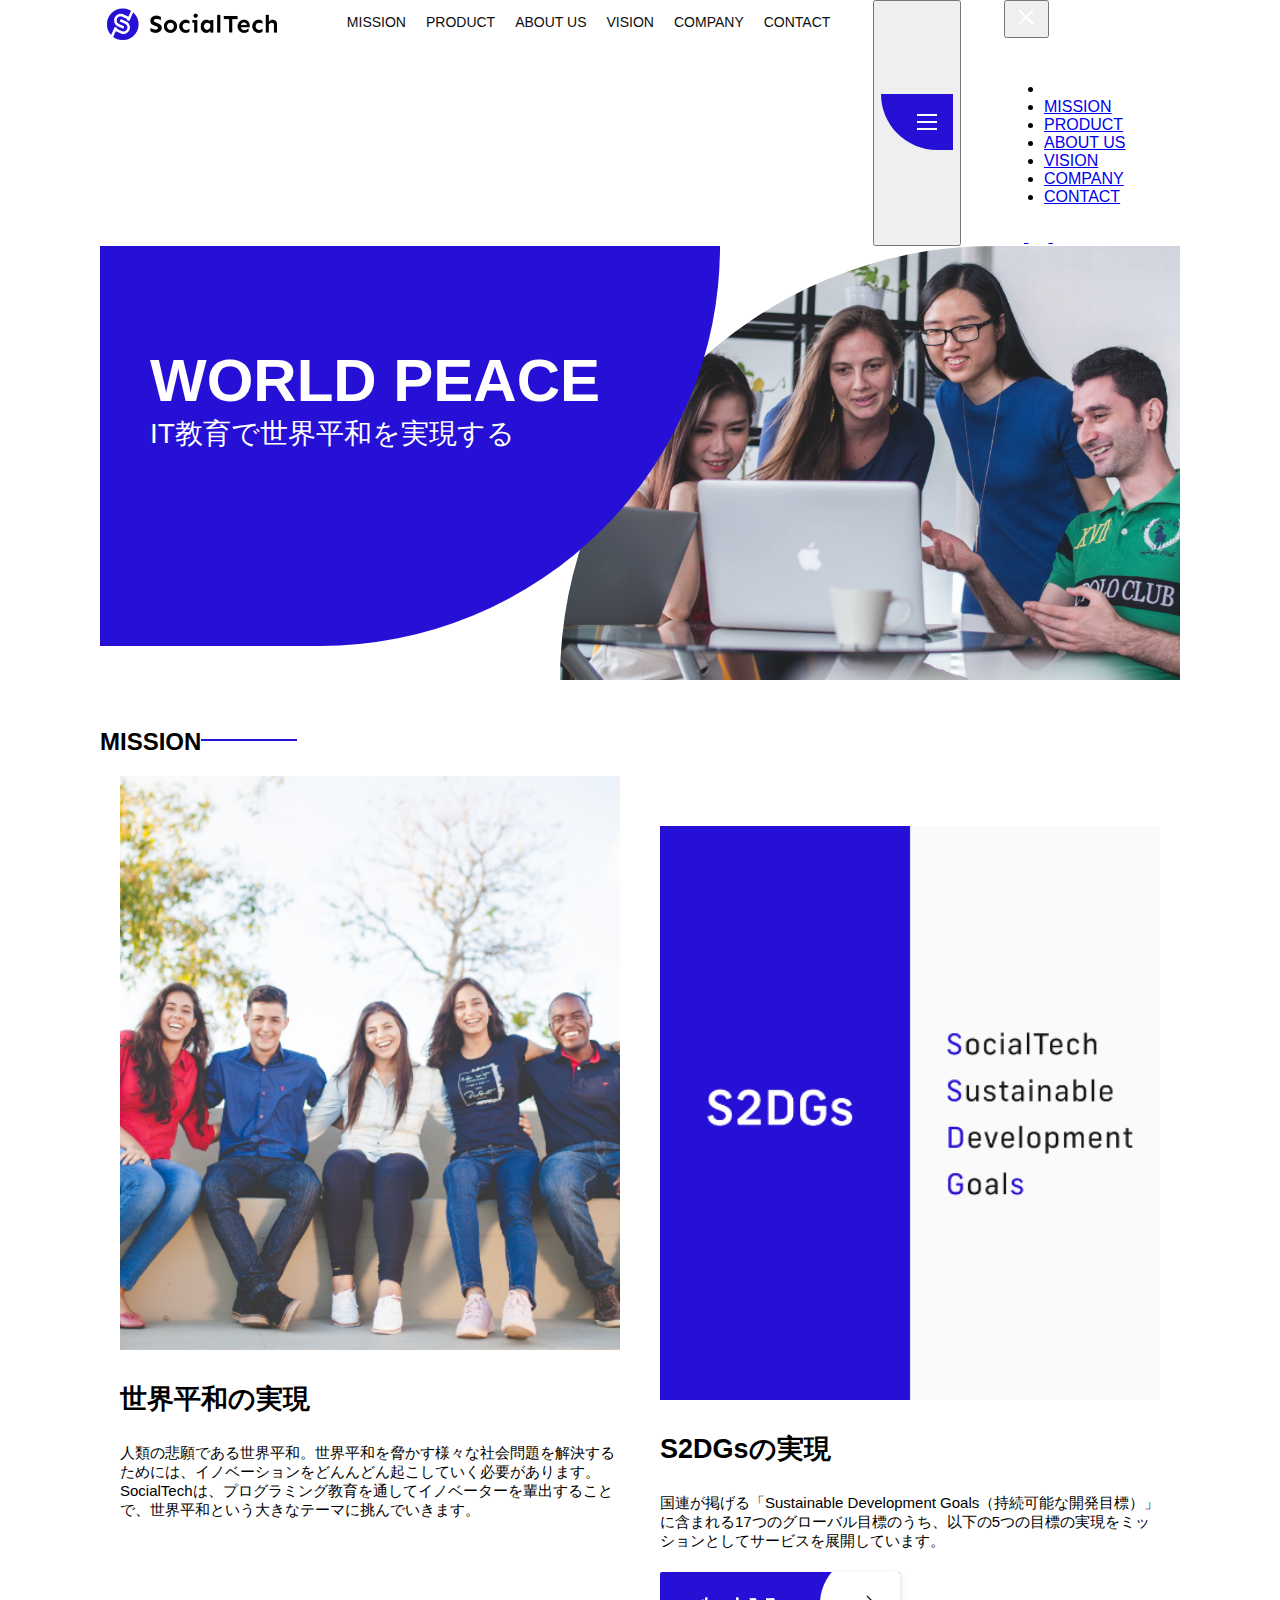
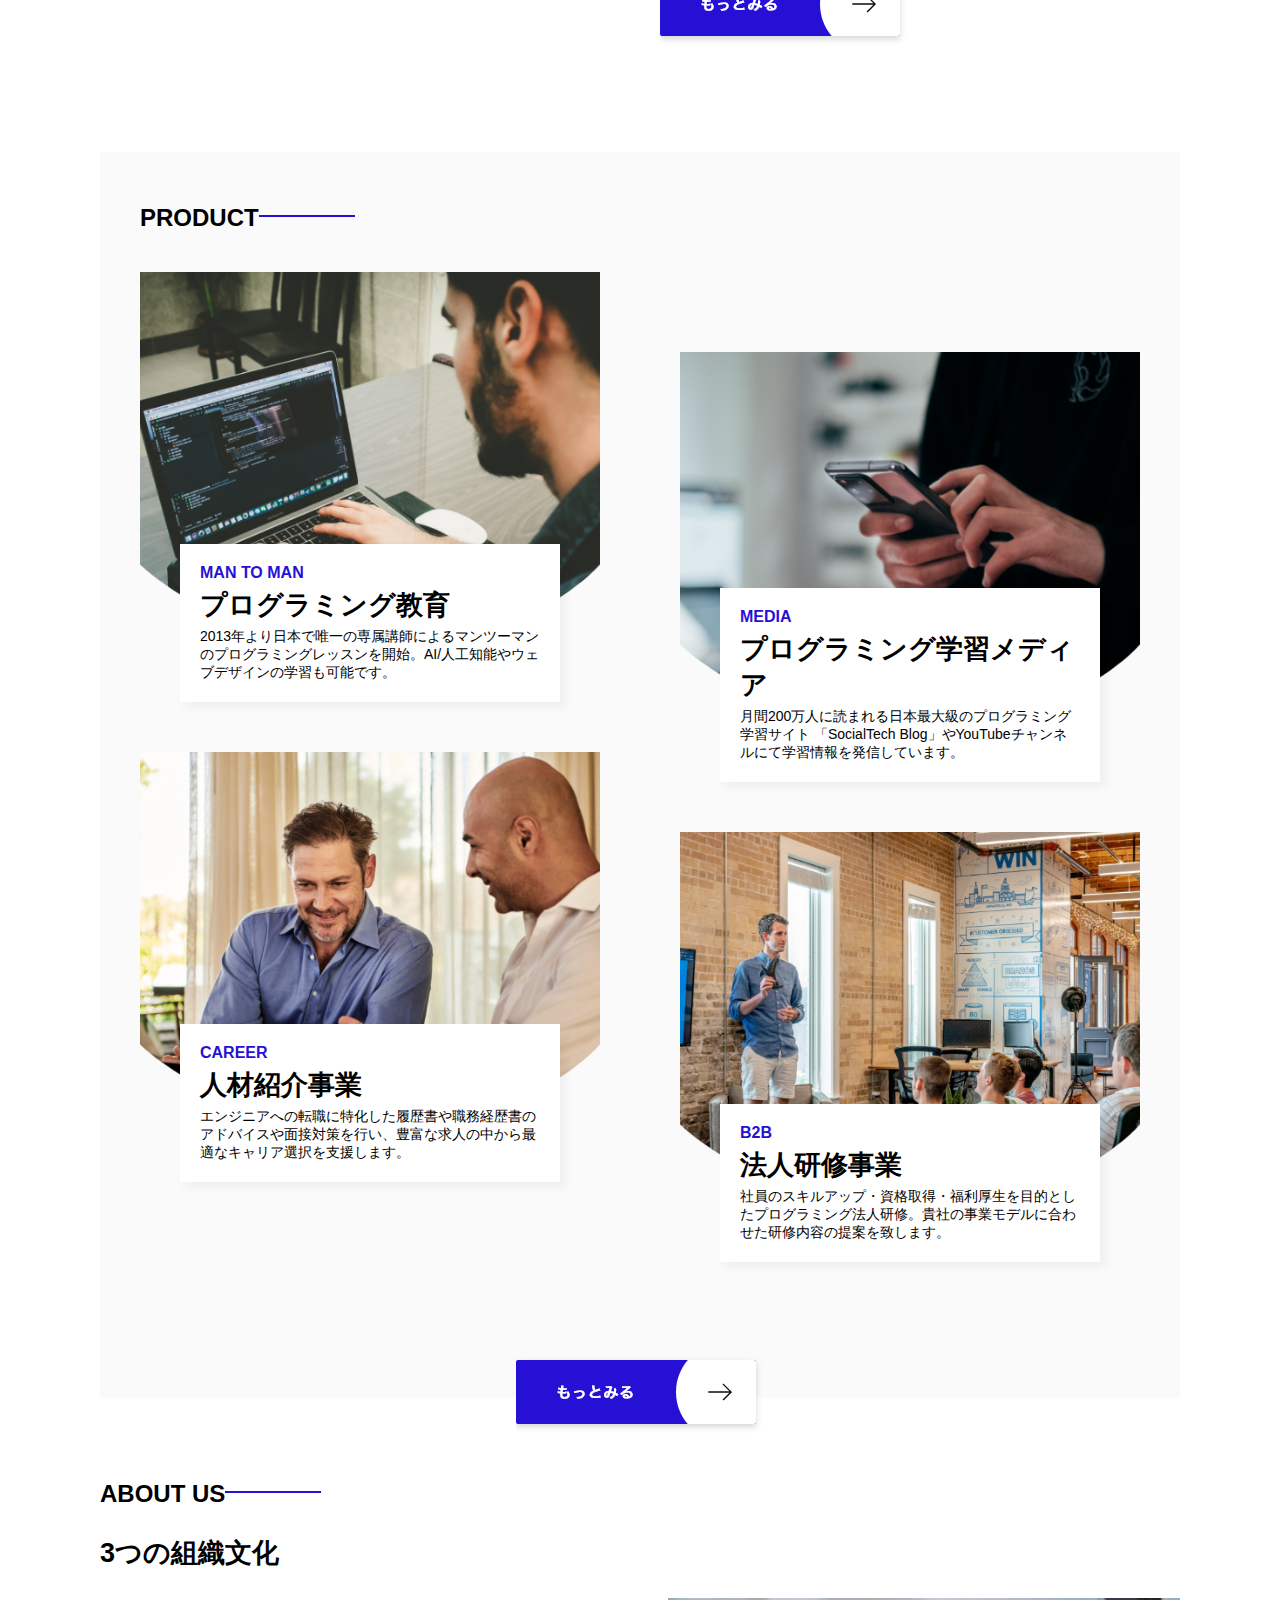
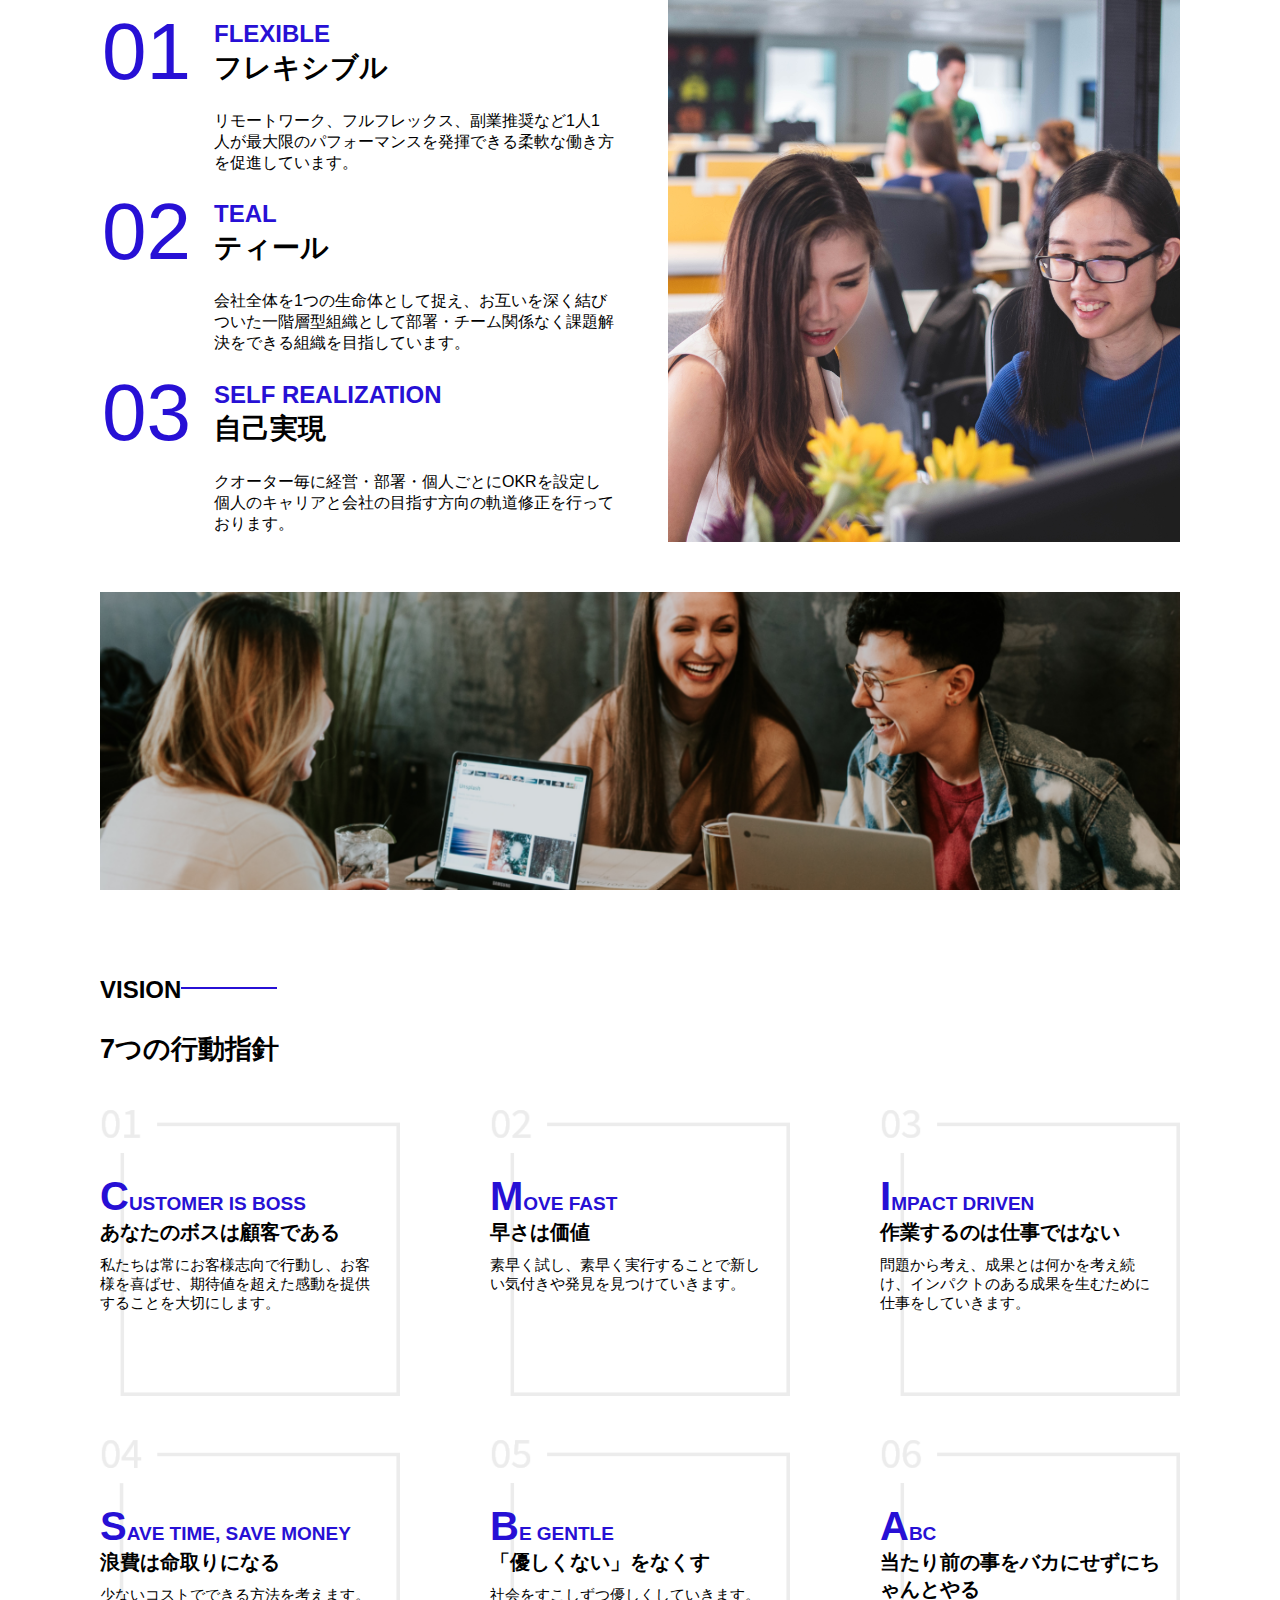
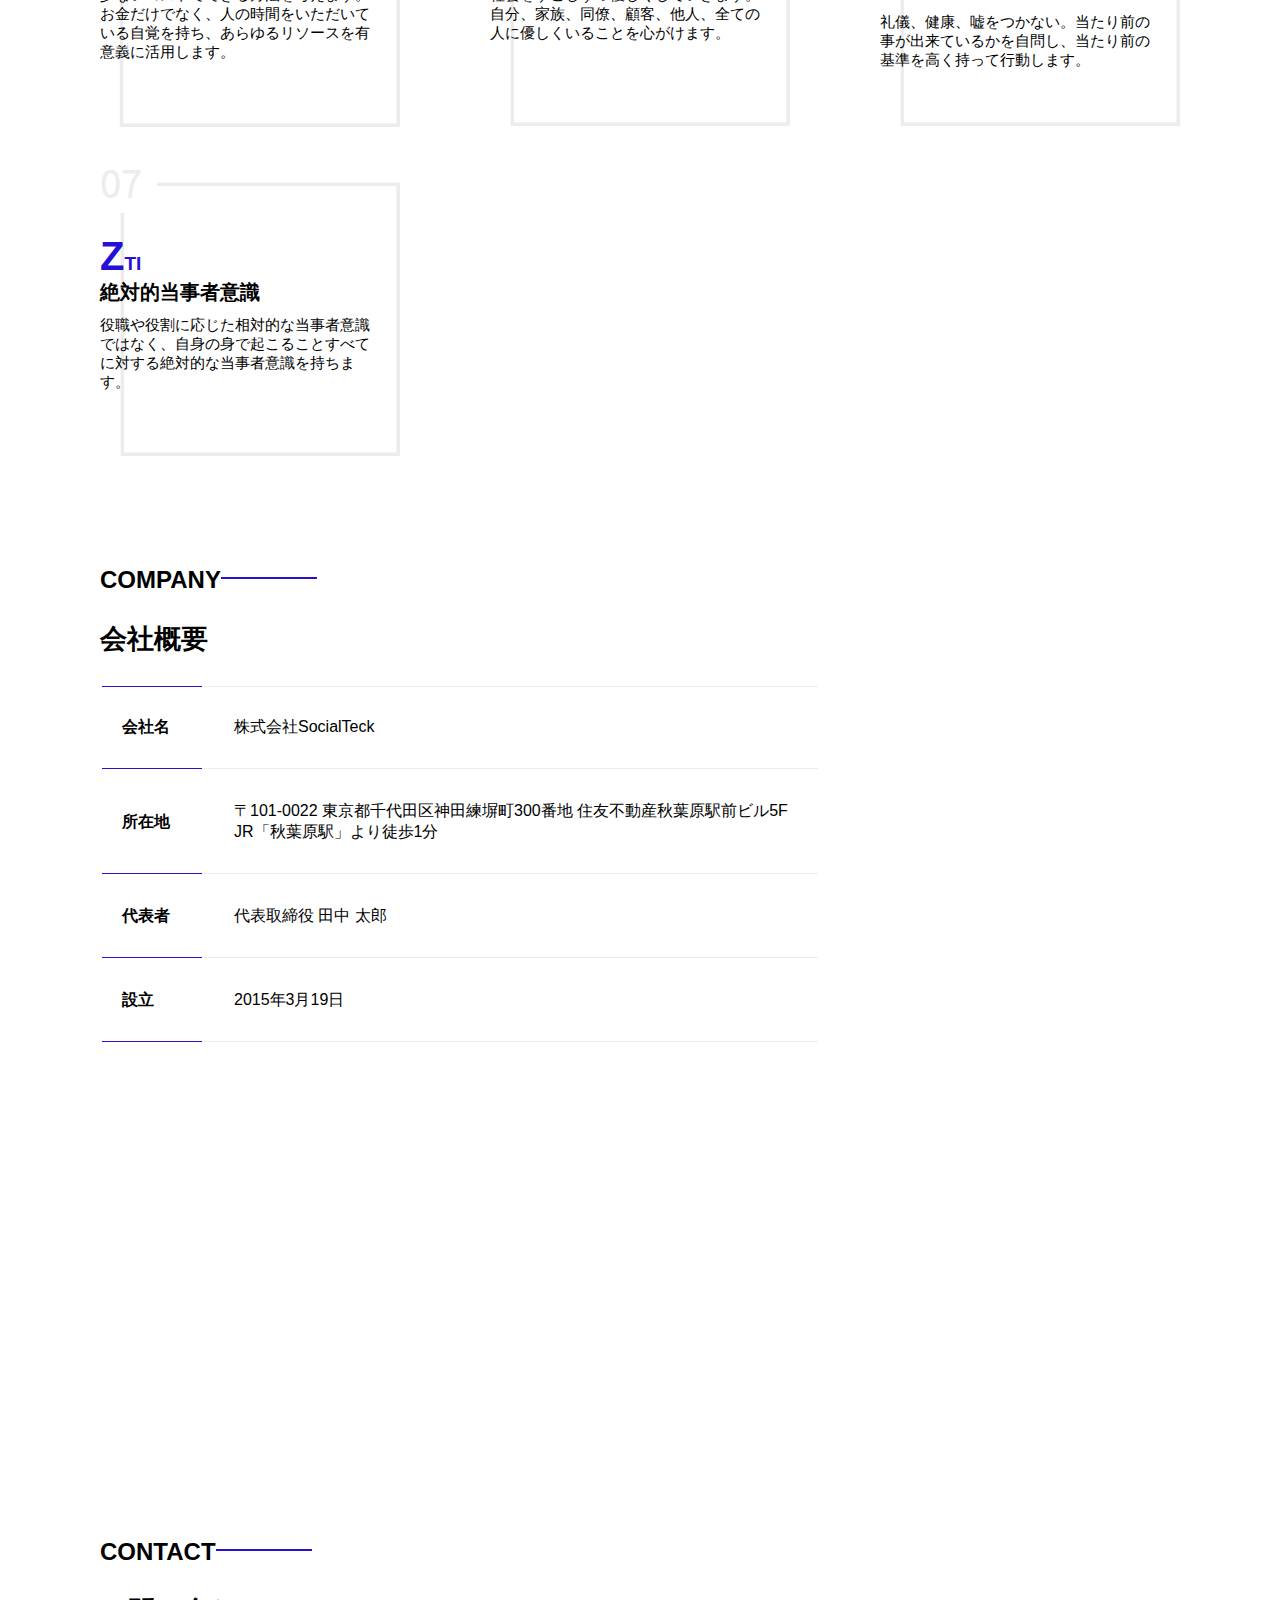
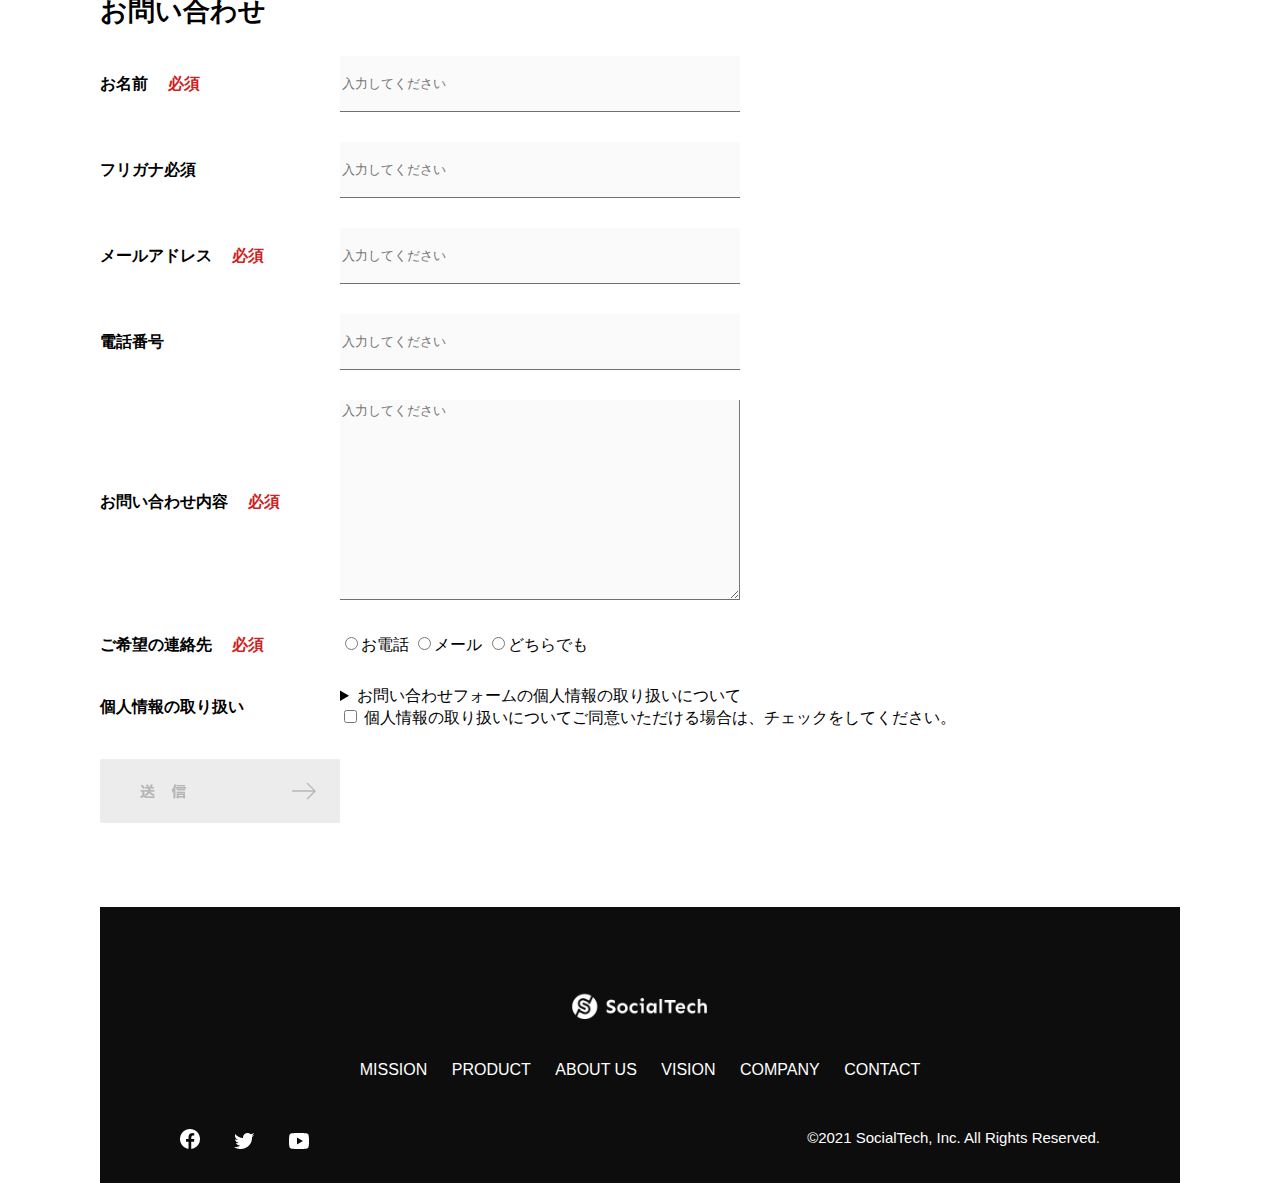
<file: socialtech/index.html>
<!DOCTYPE html>
<html>
<head>
  <title>SocialTeck</title>
  <meta charset="UTF-8">
  <meta name="description" content="SocialTechはEdTech業界のリーディングカンパニーを目指します。">
  <meta name="viewport" content="width=device-width,initial-scale=1.0">
  <link rel="stylesheet" href="style.css">
</head>
<body>
  <!-- ヘッダー -->
  <header>
    <!-- ロゴ -->
    <a href="index.html" id="logo"><img src="images/logo.png" alt="トップページに戻る"></a>

    <!-- PC用ナビゲーション -->
    <nav id="nav-pc">
      <ul>
        <li><a href="mission.html">MISSION</a></li>
        <li><a href="product.html">PRODUCT</a></li>
        <li><a href="index.html#aboutus">ABOUT US</a></li>
        <li><a href="index.html#vision">VISION</a></li>
        <li><a href="index.html#company">COMPANY</a></li>
        <li><a href="index.html#contact">CONTACT</a></li>
      </ul>
    </nav>
    <!-- スマホ用メニューボタン -->
       <button id="menu-sp" onclick="document.getElementById('nav-sp').style.display = 'block'">
         <img src="images/button-menu.png" alt="ナビゲーションを開く">
       </button>
    <!-- スマホ用ナビゲーション -->
     <div id="nav-sp">
      <button id="close" onclick="document.getElementById('nav-sp').style.display = 'none'">
        <img src="images/button-close.png" alt="ナビゲーションを閉じる">
      </button>

      <nav>
        <ul>
          <li>
            <a id="logo-sp" href="index.html" onclick="document.getElementById('nav-sp').style.display = 'none'"><img src="images/logo-sp.png" alt="トップページに戻る"></a>
          </li>
          <li><a class="menu" href="mission.html" onclick="document.getElementById('nav-sp').style.display='none'">MISSION</a></li>
          <li><a class="menu" href="product.html" onclick="document.getElementById('nav-sp').style.display = 'none'">PRODUCT</a></li>
          <li><a class="menu" href="index.html#aboutus" onclick="document.getElementById('nav-sp').style.display = 'none'">ABOUT US</a></li>
          <li><a class="menu" href="index.html#vision" onclick="document.getElementById('nav-sp').style.display = 'none'">VISION</a></li>
          <li><a class="menu" href="index.html#company" onclick="document.getElementById('nav-sp').style.display = 'none'">COMPANY</a></li>
          <li><a class="menu" href="index.html#contact" onclick="document.getElementById('nav-sp').style.display = 'none'">CONTACT</a></li>
        </ul>
      </nav>
      <div id="sns">
        <a href="https://www.facebook.com/sejuku2013">
          <img src="images/button-facebook.png" alt="Facebookのリンク">
        </a>
        <a href="https://twitter.com/samuraijuku">
             <img src="images/button-twitter.png" alt="Twitterのリンク">
           </a>
           <a href="https://www.youtube.com/channel/UCCFOQO5aDK0xXam4cUQXT8g">
             <img src="images/button-youtube.png" alt="YouTubeのリンク">
           </a>
       </div>
     </div>
  </header>
  <main>
    <article>
      <!-- メインビジュアル -->
      <section id="main-visual">
        <div id="main-message">
          <h1>WORLD PEACE</h1>
          <p>IT教育で世界平和を実現する</p>
        </div>
        <img src="images/index/index-main.png" alt="PCの周りに集まる多国籍の仲間たち">
      </section>
      <!--ミッション-->
      <section id="mission">
        <h2 class="index-h2">MISSION</h2>
        <div id="mission-flex">
          <div>
            <img id="mission-photo" src="images/index/index-mission.png" alt="屋外のベンチで写真を撮影する多国籍の仲間たち">
            <h3>世界平和の実現</h3>
            <p>
              人類の悲願である世界平和。世界平和を脅かす様々な社会問題を解決するためには、イノベーションをどんんどん起こしていく必要があります。SocialTechは、プログラミング教育を通してイノベーターを輩出することで、世界平和という大きなテーマに挑んでいきます。
            </p>
          </div>
          <div>
            <img id="s2dgs" src="images/index/s2dgs.png" alt="S2DGs">
            <h3>S2DGsの実現</h3>
            <p>国連が掲げる「Sustainable Development Goals（持続可能な開発目標）」に含まれる17つのグローバル目標のうち、以下の5つの目標の実現をミッションとしてサービスを展開しています。</p>
            <a href="mission.html">
              <img src="images/button-more.png" alt="もっとみる">
            </a>
          </div>
        </div>
      </section>
      <!--プロダクト-->
      <section id="product">
        <h2 class="index-h2">PRODUCT</h2>
        <div class="product-flex">
          <div id="product-left">
            <div>
              <img class="product-photo" src="images/index/index-mantoman.png" alt="PCでコードを書く男性">
              <div class="product-explain">
                <span>MAN TO MAN</span>
                <h3>プログラミング教育</h3>
                <p>2013年より日本で唯一の専属講師によるマンツーマンのプログラミングレッスンを開始。AI/人工知能やウェブデザインの学習も可能です。</p>
              </div>
            </div>
            <div>
              <img class="product-photo" src="images/index/index-career.png" alt="笑顔で話し合う2人の男性">
              <div class="product-explain">
                <span>CAREER</span>
                <h3>人材紹介事業</h3>
                <p>エンジニアへの転職に特化した履歴書や職務経歴書のアドバイスや面接対策を行い、豊富な求人の中から最適なキャリア選択を支援します。</p>
              </div>
            </div>
        </div>
        <div id="product-right">
          <div>
            <img class="product-photo" src="images/index/index-media.png" alt="スマートフォンを操作する人">
            <div class="product-explain">
              <span>MEDIA</span>
              <h3>プログラミング学習メディア</h3>
              <p>月間200万人に読まれる日本最大級のプログラミング学習サイト 「SocialTech Blog」やYouTubeチャンネルにて学習情報を発信しています。</p>
            </div>
          </div>
          <div>
            <img class="product-photo" src="images/index/index-b2b.png" alt="講演中の男性とそれを聴く人々">
            <div class="product-explain">
              <span>B2B</span>
              <h3>法人研修事業</h3>
              <p>社員のスキルアップ・資格取得・福利厚生を目的としたプログラミング法人研修。貴社の事業モデルに合わせた研修内容の提案を致します。</p>
            </div>
          </div>
        </div>
      </div>
      <div id="product-more">
        <a href="product.html">
          <img src="images/button-more.png" alt="もっとみる">
        </a>
      </div>
      </section>
      <!-- ABOUT US -->
      <section id="aboutus">
        <h2 class="index-h2">ABOUT US</h2>
        <h3>3つの組織文化</h3>
        <div>
          <table class="culture-table">
            <tr>
              <td class="culture-num">01</td>
              <th><span class="culture-en">FLEXIBLE</span><br>フレキシブル</th>
            </tr>
            <tr>
              <td>
                <!--空のセル-->
              </td>
              <td class="culture-description">リモートワーク、フルフレックス、副業推奨など1人1人が最大限のパフォーマンスを発揮できる柔軟な働き方を促進しています。</td>
            </tr>
            <tr>
              <td class="culture-num">02</td>
              <th><span class="culture-en">TEAL</span><br>ティール</th>
            </tr>
            <tr>
              <td>
                <!--空のセル-->
              </td>
              <td class="culture-description">会社全体を1つの生命体として捉え、お互いを深く結びついた一階層型組織として部署・チーム関係なく課題解決をできる組織を目指しています。</td>
            </tr>
            <tr>
              <td class="culture-num">03</td>
              <th><span class="culture-en">SELF REALIZATION</span><br>自己実現</th>
            </tr>
            <tr>
              <td>
                <!--空のセル-->
              </td>
              <td class="culture-description">クオーター毎に経営・部署・個人ごとにOKRを設定し個人のキャリアと会社の目指す方向の軌道修正を行っております。</td>
            </tr>
          </table>
          <img class="culture-img" src="images/index/index-aboutus1.png" alt="笑顔で話し合う2人の女性">
        </div>
        <img class="culture-img2" src="images/index/index-aboutus2.png" alt="笑顔で話し合う3人の男女">
      </section>
      <!-- VISION -->
      <section id="vision">
        <h2 class="index-h2">VISION</h2>
        <h3>7つの行動指針</h3>
        <div>
          <div class="vision-box">
            <img src="images/index/vision-01.png" alt="01">
            <div>
              <h4>CUSTOMER IS BOSS</h4>
              <h5>あなたのボスは顧客である</h5>
              <p>私たちは常にお客様志向で行動し、お客様を喜ばせ、期待値を超えた感動を提供することを大切にします。</p>
            </div>
          </div>
          <div class="vision-box">
            <img src="images/index/vision-02.png" alt="02">
            <div>
              <h4>MOVE FAST</h4>
              <h5>早さは価値</h5>
              <p>素早く試し、素早く実行することで新しい気付きや発見を見つけていきます。</p>
            </div>
          </div>
          <div class="vision-box">
            <img src="images/index/vision-03.png" alt="03">
            <div>
              <h4>IMPACT DRIVEN</h4>
              <h5>作業するのは仕事ではない</h5>
              <p>問題から考え、成果とは何かを考え続け、インパクトのある成果を生むために仕事をしていきます。</p>
            </div>
          </div>
          <div class="vision-box">
            <img src="images/index/vision-04.png" alt="04">
            <div>
              <h4>SAVE TIME, SAVE MONEY</h4>
              <h5>浪費は命取りになる</h5>
              <p>少ないコストでできる方法を考えます。お金だけでなく、人の時間をいただいている自覚を持ち、あらゆるリソースを有意義に活用します。</p>
            </div>
          </div>
          <div class="vision-box">
            <img src="images/index/vision-05.png" alt="05">
            <div>
              <h4>BE GENTLE</h4>
              <h5>「優しくない」をなくす</h5>
              <p>社会をすこしずつ優しくしていきます。自分、家族、同僚、顧客、他人、全ての人に優しくいることを心がけます。</p>
            </div>
          </div>
          <div class="vision-box">
            <img src="images/index/vision-06.png" alt="06">
            <div>
              <h4>ABC</h4>
              <h5>当たり前の事をバカにせずにちゃんとやる</h5>
              <p>礼儀、健康、嘘をつかない。当たり前の事が出来ているかを自問し、当たり前の基準を高く持って行動します。</p>
            </div>
          </div>
          <div class="vision-box">
            <img src="images/index/vision-07.png" alt="07">
            <div>
              <h4>ZTI</h4>
              <h5>絶対的当事者意識</h5>
              <p>役職や役割に応じた相対的な当事者意識ではなく、自身の身で起こることすべてに対する絶対的な当事者意識を持ちます。</p>
            </div>
          </div>
        </div>
      </section>
    <!-- COMPANY -->
     <section id="company">
      <h2 class="index-h2">COMPANY</h2>
      <h3>会社概要</h3>
      <table id="companu-table">
        <tr>
          <th class="tableheader tableheader-first">会社名</th>
          <td class="cell cell-first">株式会社SocialTeck</td>
        </tr>
        <tr>
          <th class="tableheader">所在地</th>
          <td class="cell">〒101-0022 東京都千代田区神田練塀町300番地 住友不動産秋葉原駅前ビル5F<br>JR「秋葉原駅」より徒歩1分</td>
        </tr>
        <tr>
         <th class="tableheader">代表者</th>
         <td class="cell">代表取締役 田中 太郎</td>
       </tr>
       <tr>
        <th class="tableheader">設立</th>
        <td class="cell">2015年3月19日</td>
       </tr>
      </table>
<iframe src="https://www.google.com/maps/embed?pb=!1m18!1m12!1m3!1d3240.068855133681!2d139.7720776746713!3d35.69992317258122!2m3!1f0!2f0!3f0!3m2!1i1024!2i768!4f13.1!3m3!1m2!1s0x60188fee13660e23%3A0x77137876edf742ac!2z5L2P5Y-L5LiN5YuV55Sj56eL6JGJ5Y6f6aeF5YmN44OT44Or!5e0!3m2!1sja!2sjp!4v1748603613949!5m2!1sja!2sjp" width="600" height="450" style="border:0;" allowfullscreen="" loading="lazy" referrerpolicy="no-referrer-when-downgrade">
style="border: 0" allowfullscreen="" loading="lazy">
</iframe>
     </section>
     <!-- お問い合わせフォーム -->
      <section id="contact">
        <h2 class="index-h2">CONTACT</h2>
        <h3>お問い合わせ</h3>
        <form>
          <div>
            <div class="contact-heading">
              <label class="contact-label">お名前<span class="contact-span">必須</span></label>
            </div>
            <div>
              <input type="text" name="name" placeholder="入力してください" class="contact-textbox">
            </div>
          </div>
          <div>
            <div class="contact-heading">
              <laber class="contact-label">フリガナ<span coass="contact-span">必須</span></laber>
            </div>
            <div>
              <input type="text" name="hurigana" placeholder="入力してください" class="contact-textbox">
            </div>
          </div>
          <div>
            <div class="contact-heading">
              <label class="contact-label">メールアドレス<span class="contact-span">必須</span></label>
            </div>
            <div>
              <input type="text" name="email" placeholder="入力してください" class="contact-textbox">
            </div>
          </div>
          <div>
           <div class="contact-heading">
            <label class="contact-label">電話番号</label>
          </div>
          <div>
            <input type="text" name="email" placeholder="入力してください" class="contact-textbox">
          </div>
        </div>
          <div>
            <div class="contact-heading">
              <label class="contact-label">お問い合わせ内容<span class="contact-span">必須</span></label>
            </div>
            <div>
              <textarea class="contact-textarea" placeholder="入力してください" name="message"></textarea>
            </div>
          </div>
          <div>
            <div class="contact-heading">
              <label class="contact-label">ご希望の連絡先<span class="contact-span">必須</span></label>
            </div>
            <div>
              <input class="radiobutton" type="radio" value="tel" name="contact" cheked><label>お電話</label>
              <input class="radiobutton" type="radio" value="mail" name="contact"><label>メール</label>
              <input class="radiobutton" type="radio" valur="both" name="contact"><label>どちらでも</label>
            </div>
          </div>
           <div>
               <div class="contact-heading">
                 <label class="contact-label">個人情報の取り扱い</label>
               </div>
               <div>
                 <details>
                   <summary>お問い合わせフォームの個人情報の取り扱いについて</summary>
                   <div>
                     <dl>
                       <dt>１．組織の名称又は氏名</dt>
                       <dd>株式会社SocialTech</dd>
                       <dt>２．個人情報保護管理者（若しくはその代理人）の氏名又は職名、所属及び連絡先</dt>
                       <dd>
                         <p>鈴木 一郎 コーポレート部</p>
                         <p>メールアドレス：samurai@example.com</p>
                         <p>TEL：03-1234-5678</p>
                       </dd>
                       <dt>３．個人情報の利用目的</dt>
                       <dd>
                         <ul>
                           <li>本サービス及び本サービスに関連する情報の提供又はそれらに関する連絡のため</li>
                           <li>ユーザーの本人確認のため</li>
                           <li>当社サービスのご案内のため</li>
                           <li>当社の商品等の広告または宣伝（電子メールによるものを含むものとします。）</li>
                         </ul>
                       </dd>
                       <dt>４．個人情報の取り扱い業務の委託</dt>
                       <dd>個人情報の取扱業務の全部または一部を外部に業務委託する場合があります。その際、弊社は、個人情報を適切に保護できる管理体制を敷き実行していることを条件として委託先を厳選したうえで、機密保持契約を委託先と締結し、お客様の個人情報を厳密に管理させます。</dd>
                       <dt>５．個人情報の開示等の請求</dt>
                       <dd>
                         お客様は、弊社に対してご自身の個人情報の開示等（利用目的の通知、開示、内容の訂正・追加・削除、利用の停止または消去、第三者への提供の停止）に関して、当社問合わせ窓口に申し出ることができます。<br>
                         その際、弊社はお客様ご本人を確認させていただいたうえで、合理的な期間内に対応いたします。<br>
                         なお、個人情報に関する弊社問合わせ先は、次の通りです。
                       </dd>
                       <dd>
                         <p>株式会社SocialTech　個人情報問合せ窓口</p>
                         <p>〒150-0043　東京都千代田区神田練塀町300番地 住友不動産秋葉原駅前ビル5F</p>
                         <p>メールアドレス：samurai@example.com　TEL：03-1234-5678</p>
                       </dd>
 
                       <dt>６．個人情報を提供されることの任意性について</dt>
                       <dd>お客様がご自身の個人情報を弊社に提供されるか否かは、お客様のご判断によりますが、もしご提供されない場合には、適切なサービスが提供できない場合がありますので予めご了承ください。</dd>
                     </dl>
                   </div>
                 </details>
                 <input type="checkbox" name="agree">
                 <span>個人情報の取り扱いについてご同意いただける場合は、チェックをしてください。</span>
                </div>
          </div>
           <input type="image" src="images/button-submit.png" alt="送信する">
        </form>
      </section>
    </article>
  </main>

  <footer>
    <div id="footer-logo">
      <img src="images/logo-sp.png" alt="SocialTech">
    </div>
    <div id="footer-link">
      <a href="mission.html">MISSION</a>
      <a href="product.html">PRODUCT</a>
      <a href="index.html#aboutus">ABOUT US</a>
      <a href="index.html#vision">VISION</a>
      <a href="index.html#company">COMPANY</a>
      <a href="index.html#contact">CONTACT</a>
    </div>
    <div id="sns-footer">
      <div class="sns-btns">
        <a href="https://www.facebook.com/sejuku2013"><img src="images/button-facebook.png" alt="Facebookのリンク"></a>
        <a href="https://twitter.com/samuraijuku"><img src="images/button-twitter.png" alt="Twitterのリンク"></a>
        <a href="https://www.youtube.com/channel/UCCFOQO5aDK0xXam4cUQXT8g"><img src="images/button-youtube.png" alt="YouTubeのリンク"></a>
        </div>
      <p id="copyright">&copy;2021 SocialTech, Inc. All Rights Reserved.</p>
    </div>
  </footer>
</body>
</html>
</file>
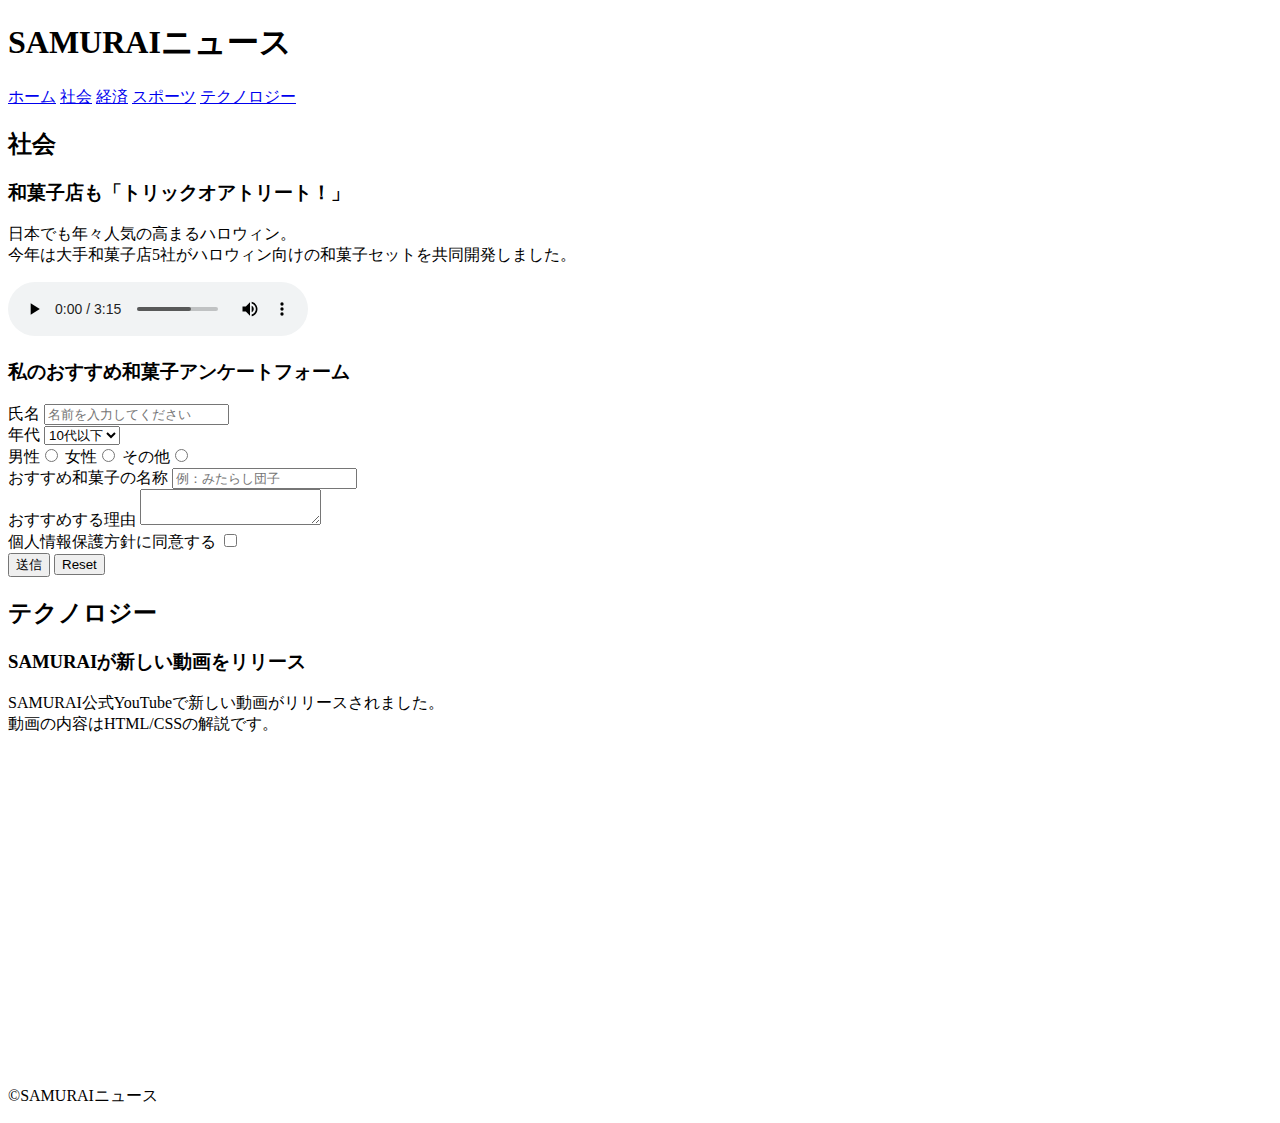
<file: kadai_008/kadai_008.html>
<!DOCTYPE html>
<html>
  <head>
    <title>8章課題</title>
    <meta name="description"content="このページは8勝の課題です。">
    <meta charset="UTF-8">
  </head>
  <body>
    <header>
      <h1>SAMURAIニュース</h1>
      <nav>
        <a href="https://www.sejuku.net/">ホーム</a>
        <a href="https://www.sejuku.net/">社会</a>
        <a href="https://www.sejuku.net/">経済</a>
        <a href="https://www.sejuku.net">スポーツ</a>
        <a href="https://www.sejuku.net">テクノロジー</a>

    </header>
    <main>
      <article>
        <h2>社会</h2>
        <section>
          <h3>和菓子店も「トリックオアトリート！」</h3>
        <p>日本でも年々人気の高まるハロウィン。
          <br>
          今年は大手和菓子店5社がハロウィン向けの和菓子セットを共同開発しました。</p>
          <audio src="ichi.mp3" controls></audio>
        </section>
      <section>
        <h3>私のおすすめ和菓子アンケートフォーム</h3>
        <form>
          <label>氏名</label>
          <input type="text" placeholder="名前を入力してください">
          <br>

          <label>年代</label>
          <select>
            <option>10代以下</option>
            <option>20代</option>
            <option>30代</option>
            <option>40代以上</option>
          </select>
          <br>

          <label>男性</label><input type="radio"name="gender">
          <label>女性</label><input type="radio"name="gender">
          <label>その他</label><input type="radio"name="gender">
          <br>

          <label>おすすめ和菓子の名称</label>
          <input type="text" placeholder="例：みたらし団子">
          <br>

          <label>おすすめする理由</label>
          <textarea></textarea>
          <br>

          <label>個人情報保護方針に同意する</label>
          <input type="checkbox">
          <br>

          <input type="submit" value="送信">
          <input type="reset" balue="リセット">
        </form>
      </section>
      </article>
      <article>
        <h2>テクノロジー</h2>
        <section>
          <h3>SAMURAIが新しい動画をリリース</h3>
          <p>SAMURAI公式YouTubeで新しい動画がリリースされました。
            <br>
            動画の内容はHTML/CSSの解説です。</p>
            <iframe
            <iframe width="560" height="315" src="https://www.youtube.com/embed/2JLiGSUohEo?si=7c_bmBq2srKvSTCy" title="YouTube video player" frameborder="0" allow="accelerometer; autoplay; clipboard-write; encrypted-media; gyroscope; picture-in-picture; web-share" referrerpolicy="strict-origin-when-cross-origin" allowfullscreen>
 </iframe>
        </section>
      </article>
    </main>
    <footer>
      <p>&copy;SAMURAIニュース</p>
    </footer>
  </body>
</html>
</file>
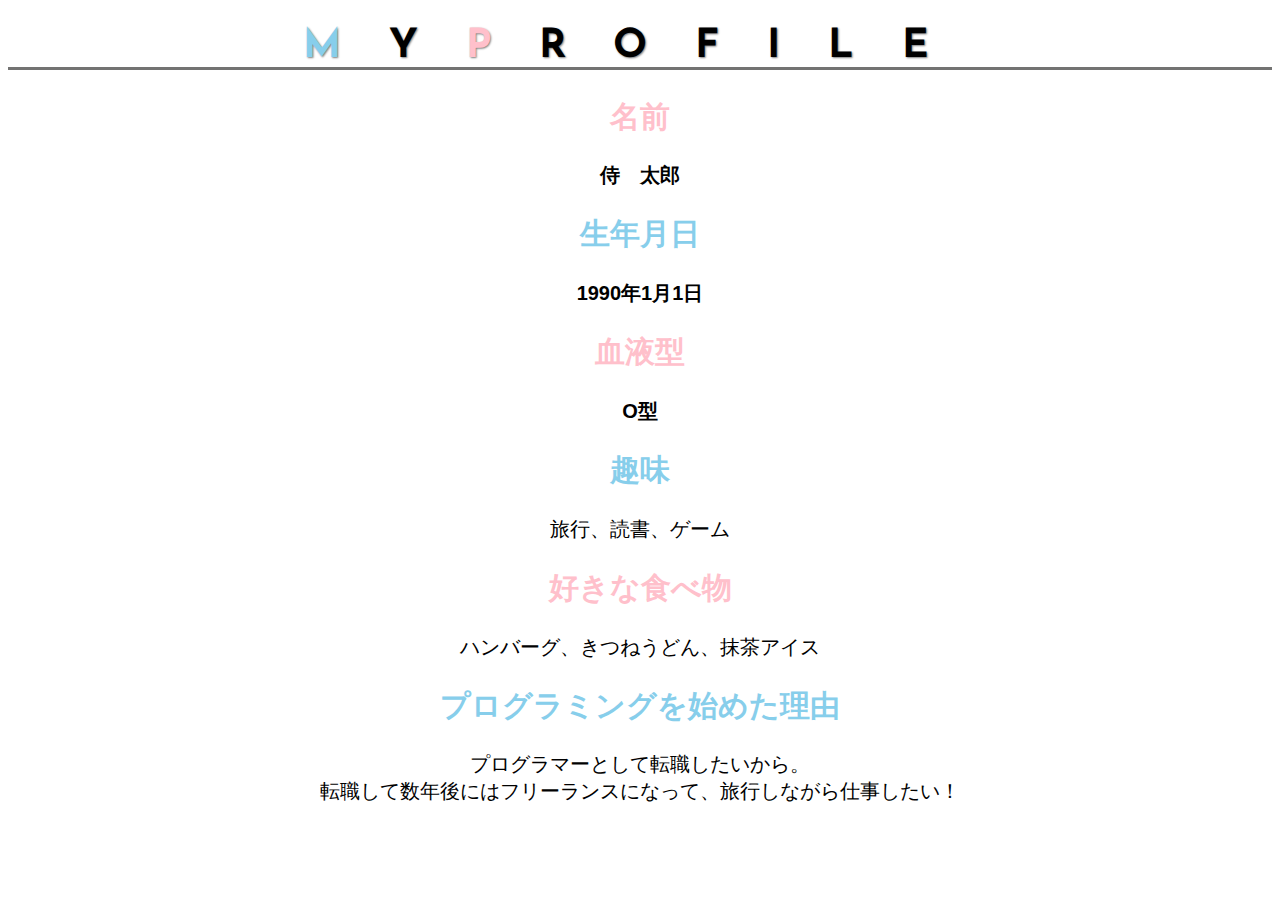
<file: kadai_015/kadai_015.html>
<!DOCTYPE html>
<html>
  <head>
    <title>15章課題</title>
    <meta charset="UTF-8">
    <meta name="description"content="このページは15章の課題です。">
    <link rel="stylesheet"href="style.css">
    <link rel="preconnect"href="https://fonts.googleapis.com">
    <link rel="preconnect"href="https://fonts.gstatic.com"crossorigin>
    <link href="https://fonts.googleapis.com/css2?family=Josefin+Sans&display=swap" rel="stylesheet">
  </head>
  <body>
    <h1><span class="blue">M</span>Y<span class="pink">P</span>ROFILE</h1>
    <div id="basic">
      <h2 class="pink">名前</h2>
      <p>侍　太郎</p>
      <h2 class="blue">生年月日</h2>
      <p>1990年1月1日</p>
      <h2 class="pink">血液型</h2>
      <p>O型</p>
    </div>
    <h2 class="blue">趣味</h2>
    <p>旅行、読書、ゲーム</p>
    <h2 class="pink">好きな食べ物</h2>
    <p>ハンバーグ、きつねうどん、抹茶アイス</p>
    <h2 class="blue">プログラミングを始めた理由</h2>
    <p>プログラマーとして転職したいから。<br>転職して数年後にはフリーランスになって、旅行しながら仕事したい！</p>
  </body>
</html>
</file>
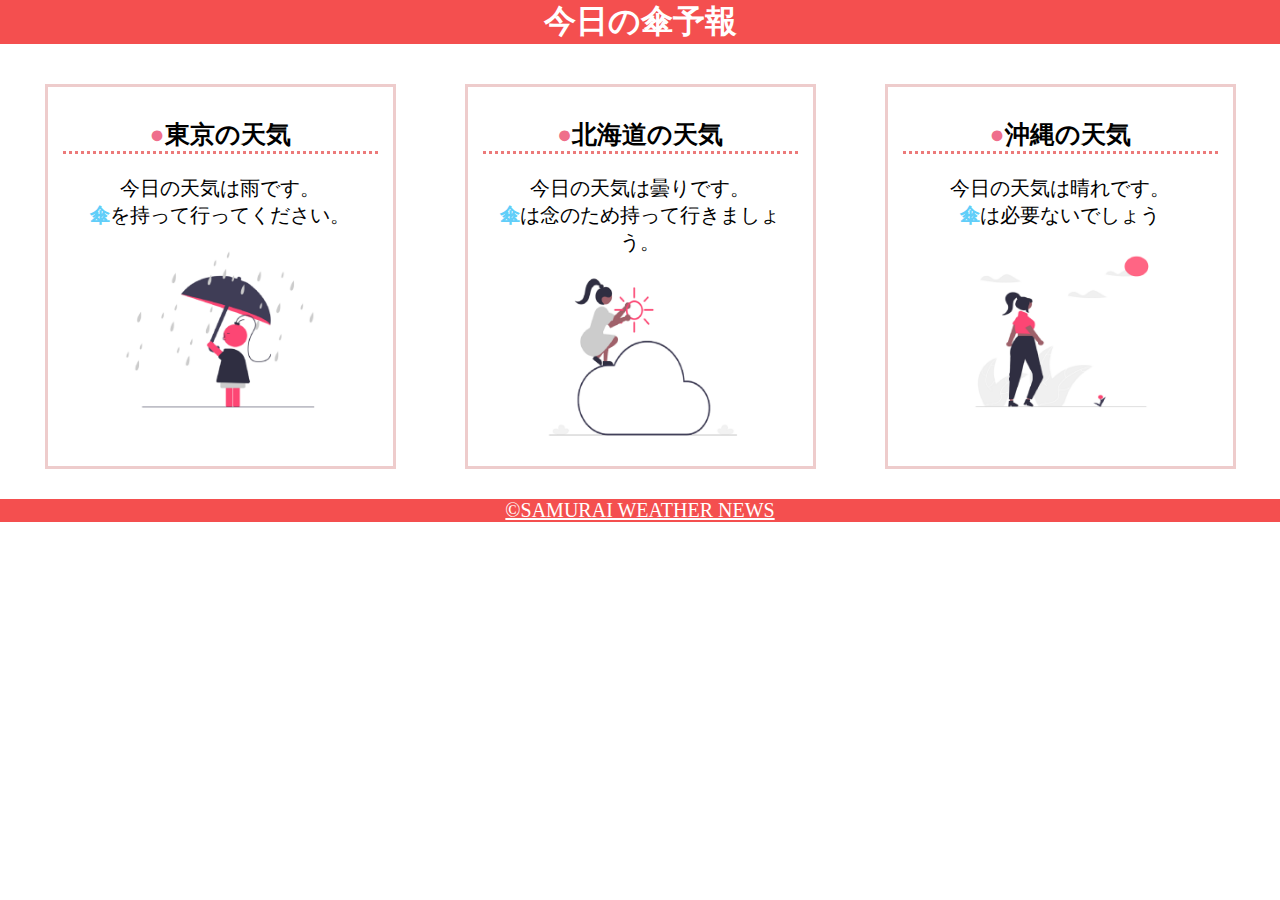
<file: kadai_022/kadai_022.html>
<!DOCTYPE html>
<html>
  <head>
  <meta charset="UTF-8">
  <meta name="viewport"content="width=device-width,initial-scale=1.0">
  <link rel="stylesheet"href="style.css">
  <meta name="description"content="このページは22章の課題です。">
  <title>22章課題</title>
</head>
<body>
  <header>
    <h1>今日の傘予報</h1>
  </header>
  <main>
    <div id="parent">
      <div class="contents">
        <h2>東京の天気</h2>
        <p>今日の天気は雨です。</p>
        <p>傘を持って行ってください。</p>
        <img src="images/rainy.png"alt="雨">
      </div>
      <div class="contents">
        <h2>北海道の天気</h2>
          <p>今日の天気は曇りです。</p>
          <p>傘は念のため持って行きましょう。</p>
          <img src="images/cloudy.png"alt="曇り">
      </div>
      <div class="contents">
        <h2>沖縄の天気</h2>
        <p>今日の天気は晴れです。</p>
        <p>傘は必要ないでしょう</p>
        <img src="images/sunny.png"alt="晴れ">
      </div>
    </div>
  </main>
  <footer>
    <a href="https://www.sejuku.net/corp">&copy;SAMURAI WEATHER NEWS</a>
  </footer>
</body>
</html>
</file>
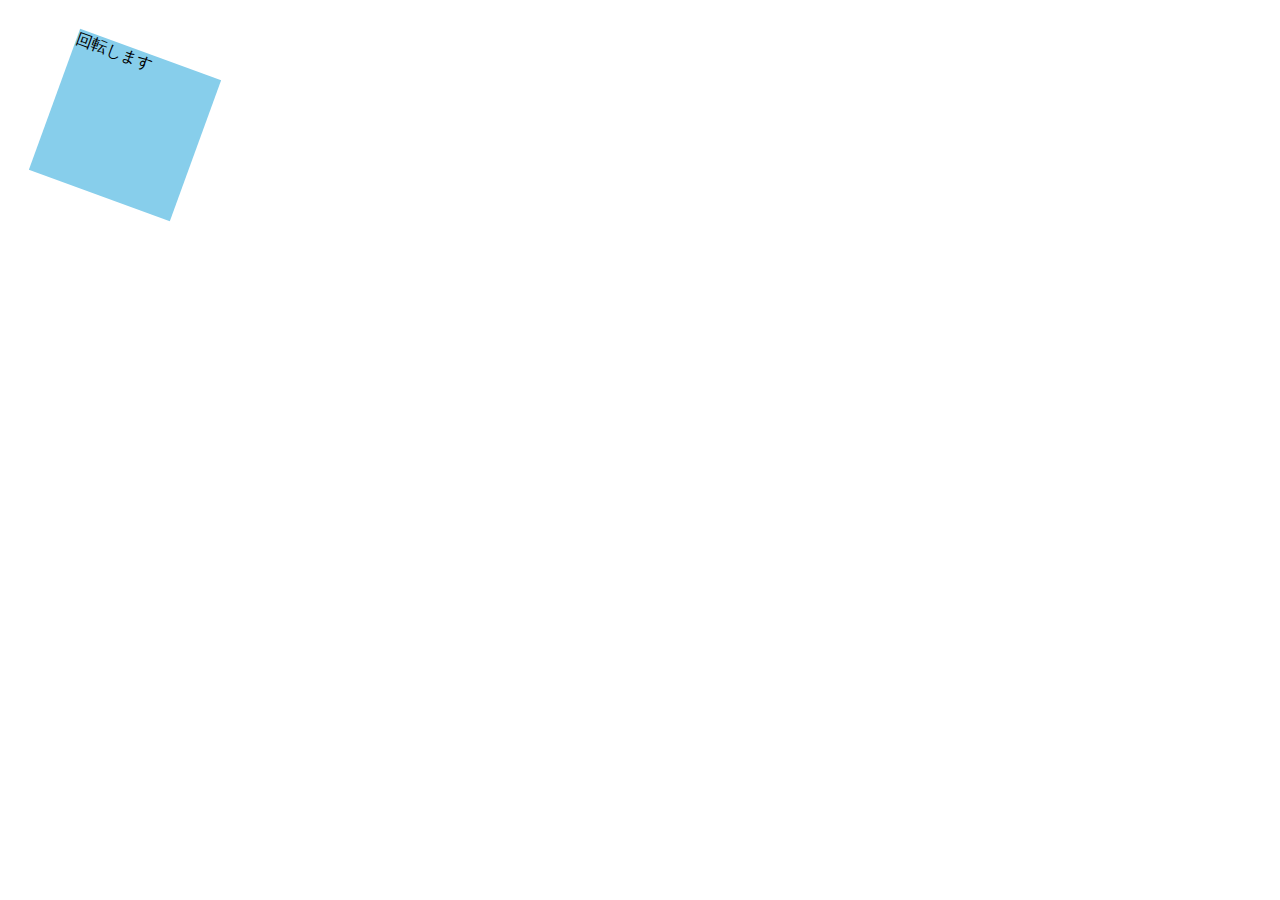
<file: kadai_mdn_css/mdn.html>
<!DOCTYPE html>
<html>

<head>
  <style>
    div{
      position:absolute;
      left:50px;
      top:50px;
      width:150px;
      height:150px;
      background-color:skyblue;
      transform: rotate(20deg);
    }
  </style>
</head>

<body>
  <div>
    回転します
  </div>
</body>
</html>
</file>
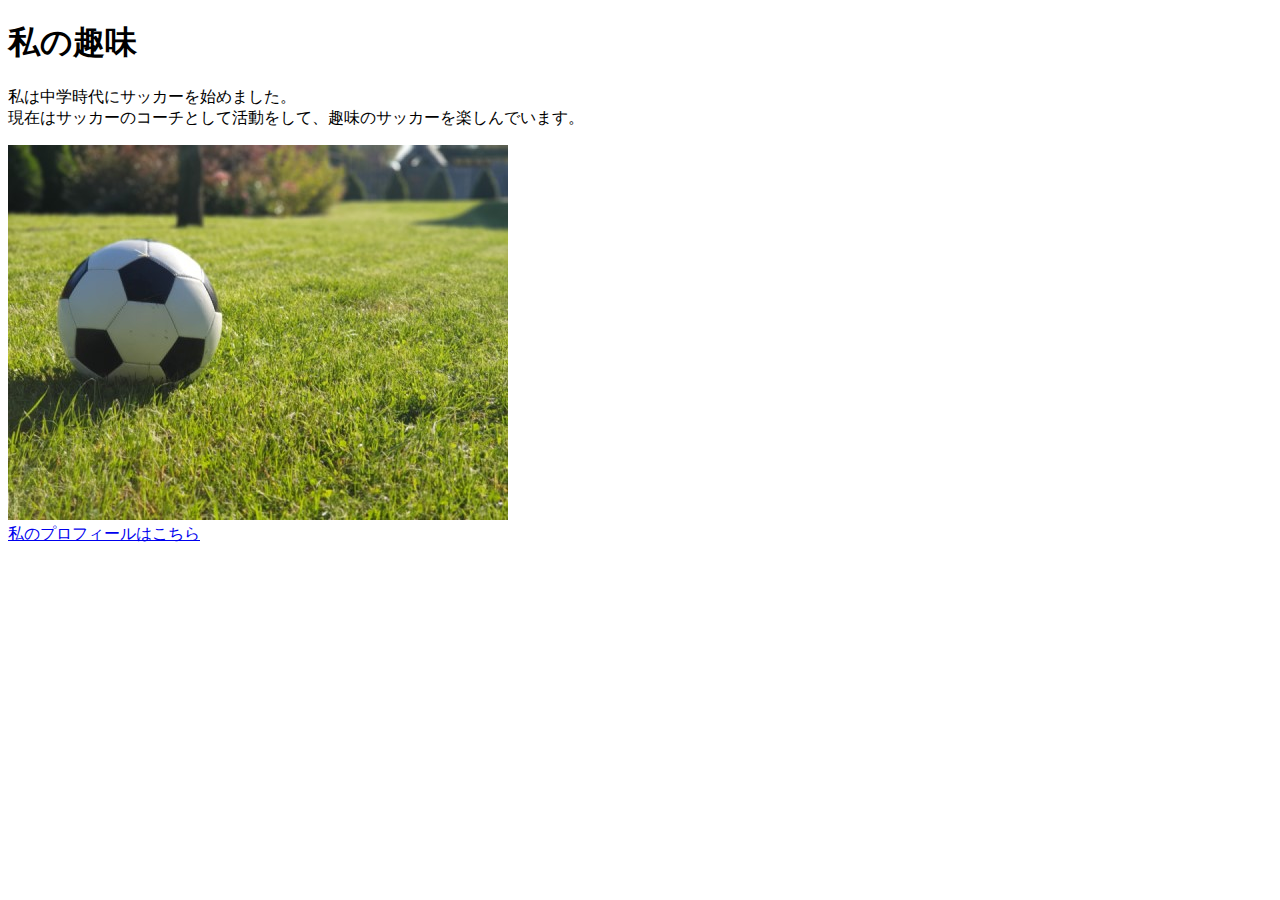
<file: kadai_005/html/kadai_005.html>
<!DOCTYPE html>
<html>
  <head>
    <title>5章課題</title>
    <meta name="description"content="このページは5章の課題です。">
    <meta charset="UTF-8">
  </head>
  <body>
    <h1>私の趣味</h1>
    <p>私は中学時代にサッカーを始めました。<br>
    現在はサッカーのコーチとして活動をして、趣味のサッカーを楽しんでいます。
  </p>
  <img src="../images/sample.jpg"><br>
  <a href="https://x.com/samuraijuku">私のプロフィールはこちら</a>
  </body>
</html>
</file>
<file: socialtech/style.css>
/* PC、スマホ共通スタイル */
* {
  box-sizing: border-box;
}

p {
  font-size: 15px;
}
body {
  max-width: 1080px;
  margin: 0 auto 0 auto;
  font-family:"Source Sans Pro", "Hiragino Kaku Gothic ProN", Meiryo, Arial, sans-serif;
}

/* ヘッダー */
header {
  display: flex;
  justify-content: space-between;
}

/* ナビゲーションのレイアウト */
#nav-pc {
  font-size: 14px;
}

#nav-pc ul {
  display: flex;
  padding-left: 0;
}

#nav-pc li {
  list-style: none;
}

/* ナビゲーションのリンクの装飾設定 */
#nav-pc a {
  text-decoration: none;
  margin-left: 20px;
  color: #0d0d0d;
}

#nav-pc a:hover {
  text-decoration: underline;
}

/* メインビジュアル */
#main-visual {
  position: relative;
  height: 400px;
}

#main-message{
  position: absolute;
  top: 0;
  left: 0;
  background-color: #2710d5;
  color: #ffffff;
  border-radius: 0 0 476px 0;
  max-width: 620px;
  height: 100%;
  width: 100%;
  z-index: 11;
}

#main-message > h1 {
  font-size: 60px;
  margin: 100px 0 0 50px;
}
#main-message > p {
  font-size: 28px;
  margin: 0 0 0 50px;
}

#main-visual > img {
  max-width: 620px;
  border-radius: 476px 0 0 0;
  position: absolute;
  top: 0;
  right: 0;
  z-index: 10;
}

/* 見出し */
h2 {
  margin: 40px 0 0 0;
}

h2::after {
  content: url("images/line.png");
}

h3 {
  font-size: 27px;
}

/* ミッション */
#mission {
  margin: 80px auto 80px auto;
}

#mission-flex {
  display: flex;
}

#mission-flex > div {
  width: 50%;
  margin: 20px;
}

#mission-photo {
  width: 100%;
}

#s2dgs {
  margin-top: 50px;
  width: 100%;
}

/* プロダクト */
#product {
  background-color: #fafafa;
  margin: 80px 0 80px 0;
  padding: 10px 40px 0px 40px;
}

/* 外枠 */
#product .product-flex {
  margin-top: 40px;
  display: flex;
}

/* 左のカラム */
#product-left {
  width: 50%;
  margin-right: 20px;
}

/* 右のカラム */
#product-right {
  width: 50%;
  margin-left: 20px;
  margin-top: 80px;
}

/* 画像＋説明の枠 */
#product-left > div {
  position: relative;
  height: 480px;
  margin-right: 20px;
}
#product-right > div {
  position: relative;
  height: 480px;
  margin-left: 20px;
}

/* 画像 */
.product-photo {
  width: 100%;
}

/* 説明文の枠 */
.product-explain {
  background-color: #ffffff;
  position: absolute;
  left: 0;
  bottom: 50px;
  margin: 0 40px 0 40px;
  padding: 20px;
  box-shadow: 5px 5px 10px rgba(0, 0, 0, 0.05);
}

/* 説明文の英語 */
.product-explain > span {
  color: #2710d5;
  font-weight: bold;
  font-size: 16px;
  margin: 0;
}

/* 説明文の見出し */
.product-explain > h3 {
  margin: 5px 0 5px 0;
}

/* 説明文 */
.product-explain > p {
  font-size: 14px;
  margin: 0;
}

/* もっと見るボタン */
#product-more {
  text-align: center;
}

#product-more a {
  position: relative;
  bottom: -42px;
}

/* ABOUT US */
#aboutus {
  margin: 80px auto 80px auto;
}

/* 3つの組織文化と画像を入れる枠 */
#aboutus > div {
  display: flex;
}

/* 画像 */
.culture-img {
  width: 50%;
  align-self: flex-start;
}

.culture-img2 {
  margin-top: 50px;
  width: 100%;
}

/* 3つの組織文化の表 */
.culture-table {
  margin-right: 50px;
}

/* 番号 */
.culture-num {
  font-size: 80px;
  color: #2710d5;
  padding: 0 20px 0 0;
}

/* 見出し */
.culture-table th {
  text-align: left;
  font-size: 28px;
  font-weight: bold;
}

/* 組織文化英語 */
.culture-en {
  color: #2710d5;
  font-size: 24px;
}

/* 説明文 */
.culture-description {
  margin: 0;
}

/* ビジョン */
#vision {
  margin: 80px auto 80px auto;
}

/* セクション内の外枠 */
#vision > div {
  display: flex;
  justify-content: space-between;
  flex-wrap: wrap;
}

/* 7つの行動指針の枠 */
.vision-box {
  width: 300px;
  height: 300px;
  margin-bottom: 30px;
  position: relative;
}

.vision-box > img {
  width: 100%;
  position: relative;
  z-index: 30;
}

.vision-box > div {
  position: absolute;
  top: 0;
  left: 0;
  z-index: 31;
  margin-right: 20px;
}

.vision-box > div > h4 {
  color: #2710d5;
  font-size: 19px;
  margin: 80px 0 0 0;
}

.vision-box > div > h4::first-letter {
  font-size: 40px;
}

.vision-box > div > h5 {
  font-size: 20px;
  margin: 0 0 0 0;
}

.vision-box > div > p {
  margin: 10px 0 0 0;
}

/* 会社概要 */
#company {
  margin: 80px auto 80px auto;
}

#company-table {
  width: 100%
}

.tableheader {
  text-align: left;
  padding: 20px;
  border-bottom-color: #2710d5;
  border-bottom-width: 1px;
  border-bottom-style: solid;
  width: 100px;
}

.tableheader-first {
  border-top-color: #2710d5;
  border-top-width: 1px;
  border-top-style: solid;
}

.cell {
  padding: 30px;
  border-bottom-color: #ececec;
  border-bottom-width: 1px;
  border-bottom-style: solid;
}

.cell-first {
  border-top-color: #ececec;
  border-top-width: 1px;
  border-top-style: solid;
}

#company > iframe {
  width: 100%;
  height: 368px;
  margin-top: 40px;
}

/* お問い合わせ */
#contact {
  margin: 80px auto 80px auto;
}

/* 外枠 */
#contact > form > div {
  display: flex;
  flex-direction: row;
  flex-wrap: wrap;
  padding-bottom: 30px;
}

/* 左列の見出し */
.contact-heading {
  width: 240px;
  align-self: center;
}
/* 見出しのラベル */
.contact-label {
  font-weight: bold;
}
/* 必須 */
.contact-span {
  color: #ce2222;
  margin: 0 0 0 20px;
  font-weight: bold;
}

/* テキストボックス */
.contact-textbox {
  border-top: 0px;
  border-left: 0px;
  border-right: 0px;
  border-bottom-width: 1px;
  border-bottom-color: #707070;
  border-style: solid;
  background-color: #fafafa;
  width: 400px;
  height: 56px;
}

/* お問い合わせ内容のテキストエリア */
.contact-textarea {
  border-top: 0px;
  border-left: 0px;
  border-right: 0ps;
  border-bottom-width: 1px;
  border-bottom-color: #707070;
  background-color: #fafafa;
  width: 400px;
  height: 200px;
}

/* 個人情報の取り扱い */
#contact dt {
  font-weight: bold;
}

#contact dd {
  margin: 0 0 16px 0;
}

#contact dd p {
  margin: 0;
}

#contact dd ul {
  padding-left: 0;
}

#contact dd li {
  margin-bottom: 0;
  list-style: none;
}

/* フッター */
footer {
  background-color: #0d0d0d;
  text-align: center;
  padding: 80px 80px 30px 80px;
}

#footer-logo {
  margin-bottom: 30px;
}

#footer-link {
  margin-bottom: 50px;
}

#footer-link > a {
  text-decoration: none;
  margin: 10px;
  color: #ffffff;
}

#footer-link > a:hover {
  text-decoration: underline;
}

#sns-footer {
  display: flex;
  justify-content: space-between;
  text-align: left;
}

#sns-footer a {
  margin-right:30px;
}

#copyright {
  color: #ffffff;
  margin: 0;
}

/*===================
スマートフォン用のスタイル
=====================*/
@media screen and (max-width: 767px) {
  /* PC用ナビゲーション非表示 */
  #nav-pc {
    display: none;
  }

/* ハンバーガーメニュー */
#menu-sp {
  display: block;
  background-color: transparent;
  float: right;
  padding: 0;
  border: none;
}

/* スマホ用ナビゲーションの表示切替*/
/* 初期状態、レイアウトと非表示設定 */
#nav-sp {
  background-color: #2710d5;
  position: fixed;
  left: 0;
  top: 0;
  height: 100%;
  width: 100%;
  display: none;
  z-index: 100;
}

/* ×ボタン */
#close {
  position: absolute;
  top: 20px;
  right: 20px;
  background-color: transparent;
  border: none;
}

#nav-sp nav ul {
  padding-left: 0;
}

#nav-sp nav li {
  list-style: none;
}

/* ナビゲーションメニュー用ロゴ */
#logo-sp {
  margin: 80px 0 30px 20px;
}

/* ナビゲーションのリンクの装飾設定 */
#nav-sp nav a {
  display: block;
  color: #ffffff;
}

#nav-sp nav a:hover {
  text-decoration: underline;
}

#nav-sp .menu {
  text-decoration: none;
  margin: 0 20px 0 20px;
  height: 44px;
  font-size: 16px;
  background-image: url("images/arrow.png");
  background-repeat: no-repeat;
  background-position: right top;
}

#sns {
  position: absolute;
  bottom: 20px;
  left: 20px;
}

#sns > a {
  margin-right: 30px;
}
}
</file>
<file: kadai_015/style.css>
html{
  font-size:20px;
 }
 body{
  font-family:"Arial","Meiryo",sans-serif;
  text-align:center;
 #basic > p {
  font-weight:bold;
 }
}

.blue{
  color:skyblue;
}
.pink{
  color:rgb(255,192,203)
}

h1{
  font-family:"Josefin Sans",sans-serif;
  font-size:2rem;
  letter-spacing:1.2em;
  text-shadow: 1px 1px 2px gray;
  border-bottom:solid 3px rgb(115,115,114);
}
</file>
<file: kadai_022/style.css>
h1,p,body{
  margin:0;
}

p,a {
  font-size:20px;
}

header{
  margin: 0px 0px 20px 0px;
  background-color:rgb(244,79,79);
  text-align:center;
}

h1{
  color:rgb(255,255,255)
}

main{
  margin:10px;
}

#parent{
  display:flex;
  justify-content:space-around;
}

.contents{
  border:solid 3px rgb(238,204,204);
  flex-basis:25%;
  padding:10px 15px;
  margin:20px 0;
  text-align:center;

}

h2{
  font-size:25px;
  border-bottom: dotted 3px rgb(236,122,122);
}
h2::before{
  content:"●";
  color:rgb(239,111,139);
}

p:nth-of-type(2)::first-letter{
  font-weight:bold;
  color:rgb(97,206,249);
}

.contents img{
  margin:10px 0;
  width:70%;
}

footer{
  background-color:rgb(244,79,79);
  text-align:center;
}

a{
  color:rgb(255,255,255);
}
a:visited{
  color:rgb(193,234,251);
}
a:hover{
  color:rgb(245,178,168);
}

@media screen and (max-width:768px){
  h2{
    font-size:30px;
  }
  p{
    font-size:25px;
  }

#parent{
  flex-direction:column;
}
}
</file>
